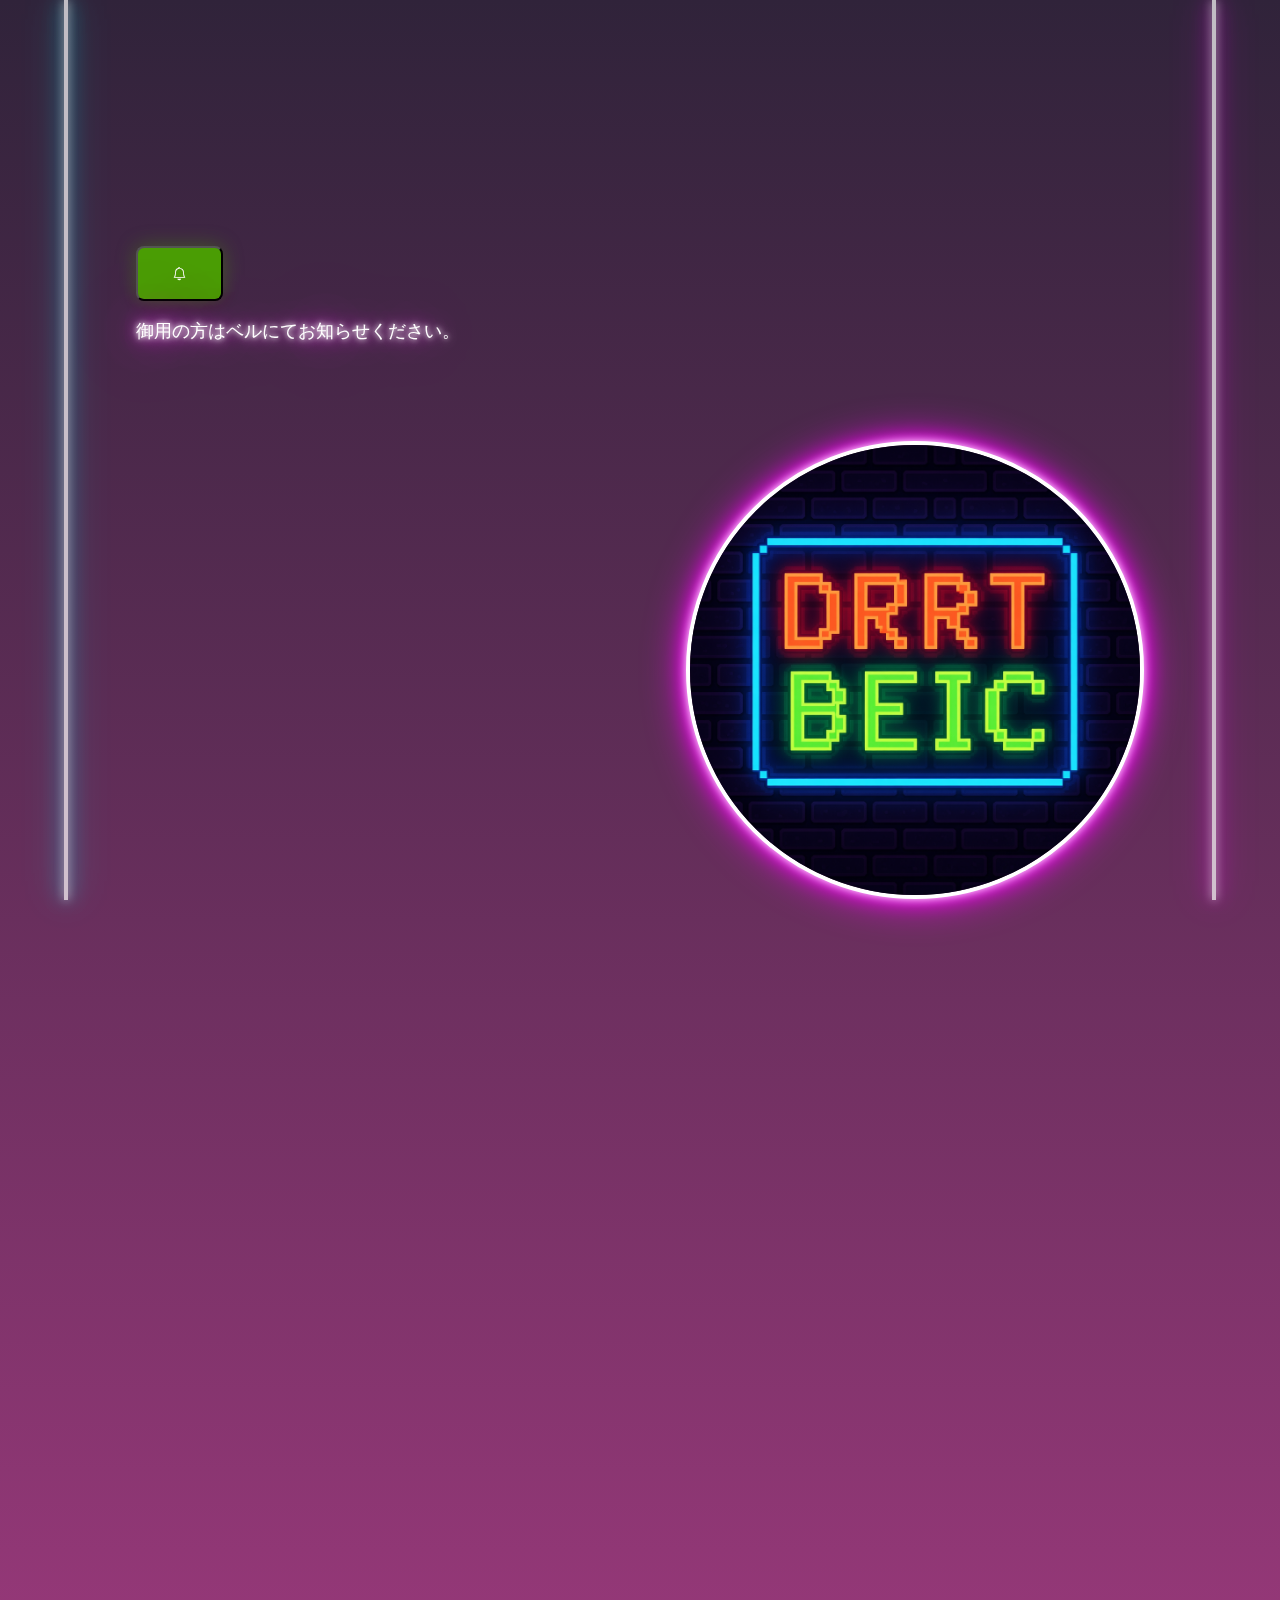
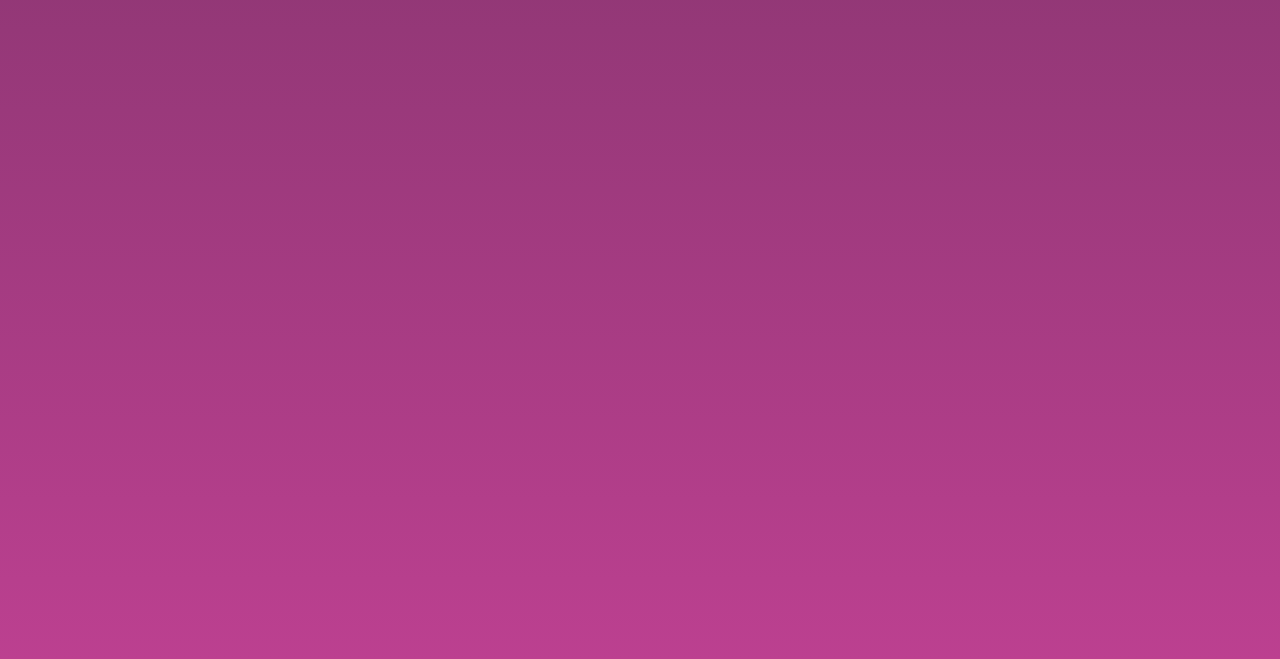
<file: index.html>
<!DOCTYPE html>
<html lang="ja">
<head>
    <meta charset="UTF-8">
    <meta name="viewport" content="width=device-width, initial-scale=1.0">
    <title>Portfolio</title>
    <link href="https://cdn.jsdelivr.net/npm/bootstrap@5.3.0/dist/css/bootstrap.min.css" rel="stylesheet" integrity="sha384-9ndCyUaIbzAi2FUVXJi0CjmCapSmO7SnpJef0486qhLnuZ2cdeRhO02iuK6FUUVM" crossorigin="anonymous">

    <link rel="preconnect" href="https://fonts.googleapis.com">
    <link rel="preconnect" href="https://fonts.gstatic.com" crossorigin>
    <link href="https://fonts.googleapis.com/css2?family=Orbitron:wght@400..900&display=swap" rel="stylesheet">
    <link href="https://fonts.googleapis.com/css2?family=Press+Start+2P&display=swap" rel="stylesheet">

    <link rel="stylesheet" href="https://cdn.jsdelivr.net/npm/bootstrap-icons@1.11.0/font/bootstrap-icons.css">

    <link rel="stylesheet" href="common/style/style.css">
    <link rel="stylesheet" href="style/style.css">

</head>

<body>
<div class="NeonPipe LeftPipe"></div>
<div class="NeonPipe RightPipe"></div>

<!-- <div id="loader" class="BackgroundLoad">

    <p>Now Loading<span class="AnimationReader"></span></p>

    </div>

    <div id="content" style="display: none;"> -->
    
    <header>
        <nav>
            <ul class="NavLinks">
                <li><a href="#">Home</a></li>
                <li><a href="#">Portfolio</a></li>
            </ul>
            
            <div class="SocialLinks">
                <i class="bi bi-twitter"></i>
                <i class="bi bi-instagram"></i>
                <i class="bi bi-youtube"></i>
                <i class="bi bi-twitch"></i>
            </div>
        </nav>
    </header>
            <button type="button" id="BellTrigger" class="btn btn-primary btn-lg">
                <i class="bi bi-bell fs-3"></i>
            </button>
            <p class="BellText">御用の方はベルにてお知らせください。</p>

        <main class="Hero">
            <div class="HeroContent">
                <h1>自己紹介</h1>
                <p>自己紹介:やってること、趣味、プライベート</p>
            </div>
            <div class="HeroImage">
                <div class="CircleImg">
                    <img id="BeforeImg" src="img/Kanban.png" alt="Profile">
                    <img id="AfterImg" src="img/Bartender.png" style="display: none;">
                </div>
            </div>
        </main>

        <section class="MenuList">
            <div class="MenuContainer">
                <h2 class="MenuTitle">DRINK MENU</h2>
                <div class="MenuGrid">
                    <div class="MenuItem">
                        <span class="ItemName">Neon Gin Tonic</span>
                        <span class="ItemDots"></span>
                        <span class="ItemCode">AX1A</span>
                    </div>
                    <div class="MenuItem">
                        <span class="ItemName">Cyber Martini</span>
                        <span class="ItemDots"></span>
                        <span class="ItemCode">YH2B</span>
                    </div>
                    <div class="MenuItem">
                        <span class="ItemName">Binary Beer</span>
                        <span class="ItemDots"></span>
                        <span class="ItemCode">C3PO</span>
                    </div>
                    <div class="MenuItem">
                        <span class="ItemName">Electric Whiskey</span>
                        <span class="ItemDots"></span>
                        <span class="ItemCode">R2D2</span>
                    </div>
                </div>
            </div>
        </section>
            

        <section class="KeyPad">

        <section class="OrderLink">

        <section class="Portfolio">
            <h1>作品集</h1>
            <div class="DiscographyWrapper">
                <div class="Discography">
                        <p>リフォーム会社風なページを作成しました。<br>
                        製作時間:60時間</p>
                        <a href="reform/NaokiShimada/index.html" class="btn">演習作品1(リフォーム会社のサイト)</a>
                </div>    
                        <div class="Thumbnail">
                            <img src="img/ReformThumbnail.png" alt="Thumbnail">
                        </div>
            </div>
            <div class="DiscographyWrapper">
                <div class="Discography">
                    <p>台湾への観光者向けのサイトをグループワークで作成しました。<br>
                    製作時間:60時間 人数:3名</p>
                    <a href="taiwan/index.html" class="btn">演習作品2(台湾への観光者向けのサイト)</a>
                </div>
                        <div class="Thumbnail">
                            <img src="img/TaiwanThumbnail.png" alt="Thumbnail">
                        </div>
            </div>
        </section>
</body>
<footer>
</footer>
</div>
<script>
        window.addEventListener('load', function(){
            const loader = document.getElementById('loader');
            const content = document.getElementById('content');
        
            /* フェードアウト値 */
            setTimeout(() => {
                loader.style.opacity = '0';
                loader.style.transition = 'opacity 1s ease'; /* 消えるスピード */

                setTimeout(() => {
                    loader.style.display = 'none';
                    content.style.display = 'block';
                },1000); /* transitionの時間と合わせる */
            },5000);
        });
</script>     
<script src="scripts/script.js"></script>

</html>
</file>
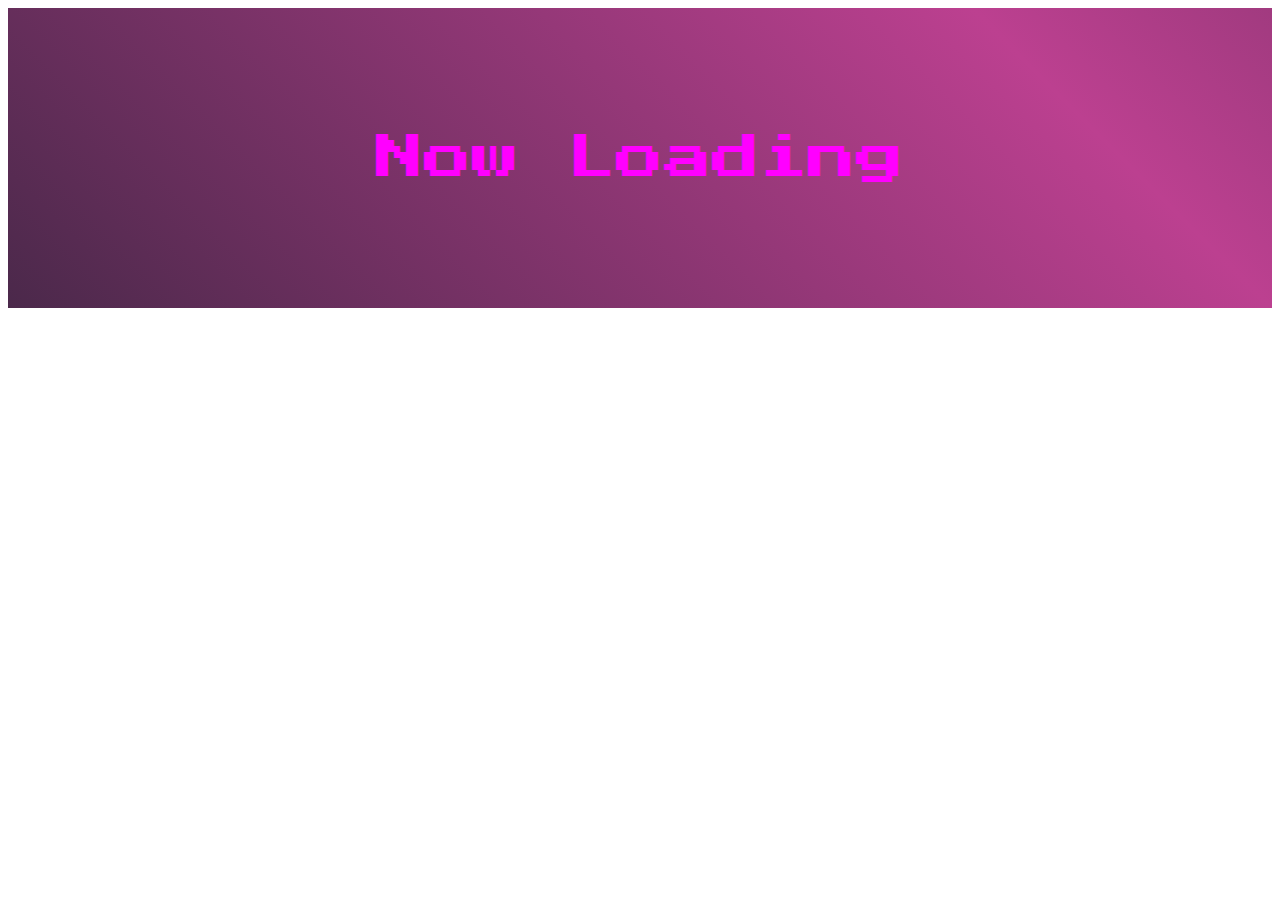
<file: common/index.html>
<!DOCTYPE html>
<html lang="ja">
<head>
    <meta charset="UTF-8">
    <meta name="viewport" content="width=device-width, initial-scale=1.0">
    <title>Portfolio</title>
    <link href="https://cdn.jsdelivr.net/npm/bootstrap@5.3.0/dist/css/bootstrap.min.css" rel="stylesheet" integrity="sha384-9ndCyUaIbzAi2FUVXJi0CjmCapSmO7SnpJef0486qhLnuZ2cdeRhO02iuK6FUUVM" crossorigin="anonymous">

    <link rel="preconnect" href="https://fonts.googleapis.com">
    <link rel="preconnect" href="https://fonts.gstatic.com" crossorigin>
    <link href="https://fonts.googleapis.com/css2?family=Press+Start+2P&display=swap" rel="stylesheet">

    <link rel="stylesheet" href="https://cdn.jsdelivr.net/npm/bootstrap-icons@1.11.0/font/bootstrap-icons.css">

    <link rel="stylesheet" href="style/style.css">

</head>
<body>
    <div class="BackgroundLoad">

    <p>Now Loading<span class="AnimationReader"></span></p>

    </div>
</body>
</file>
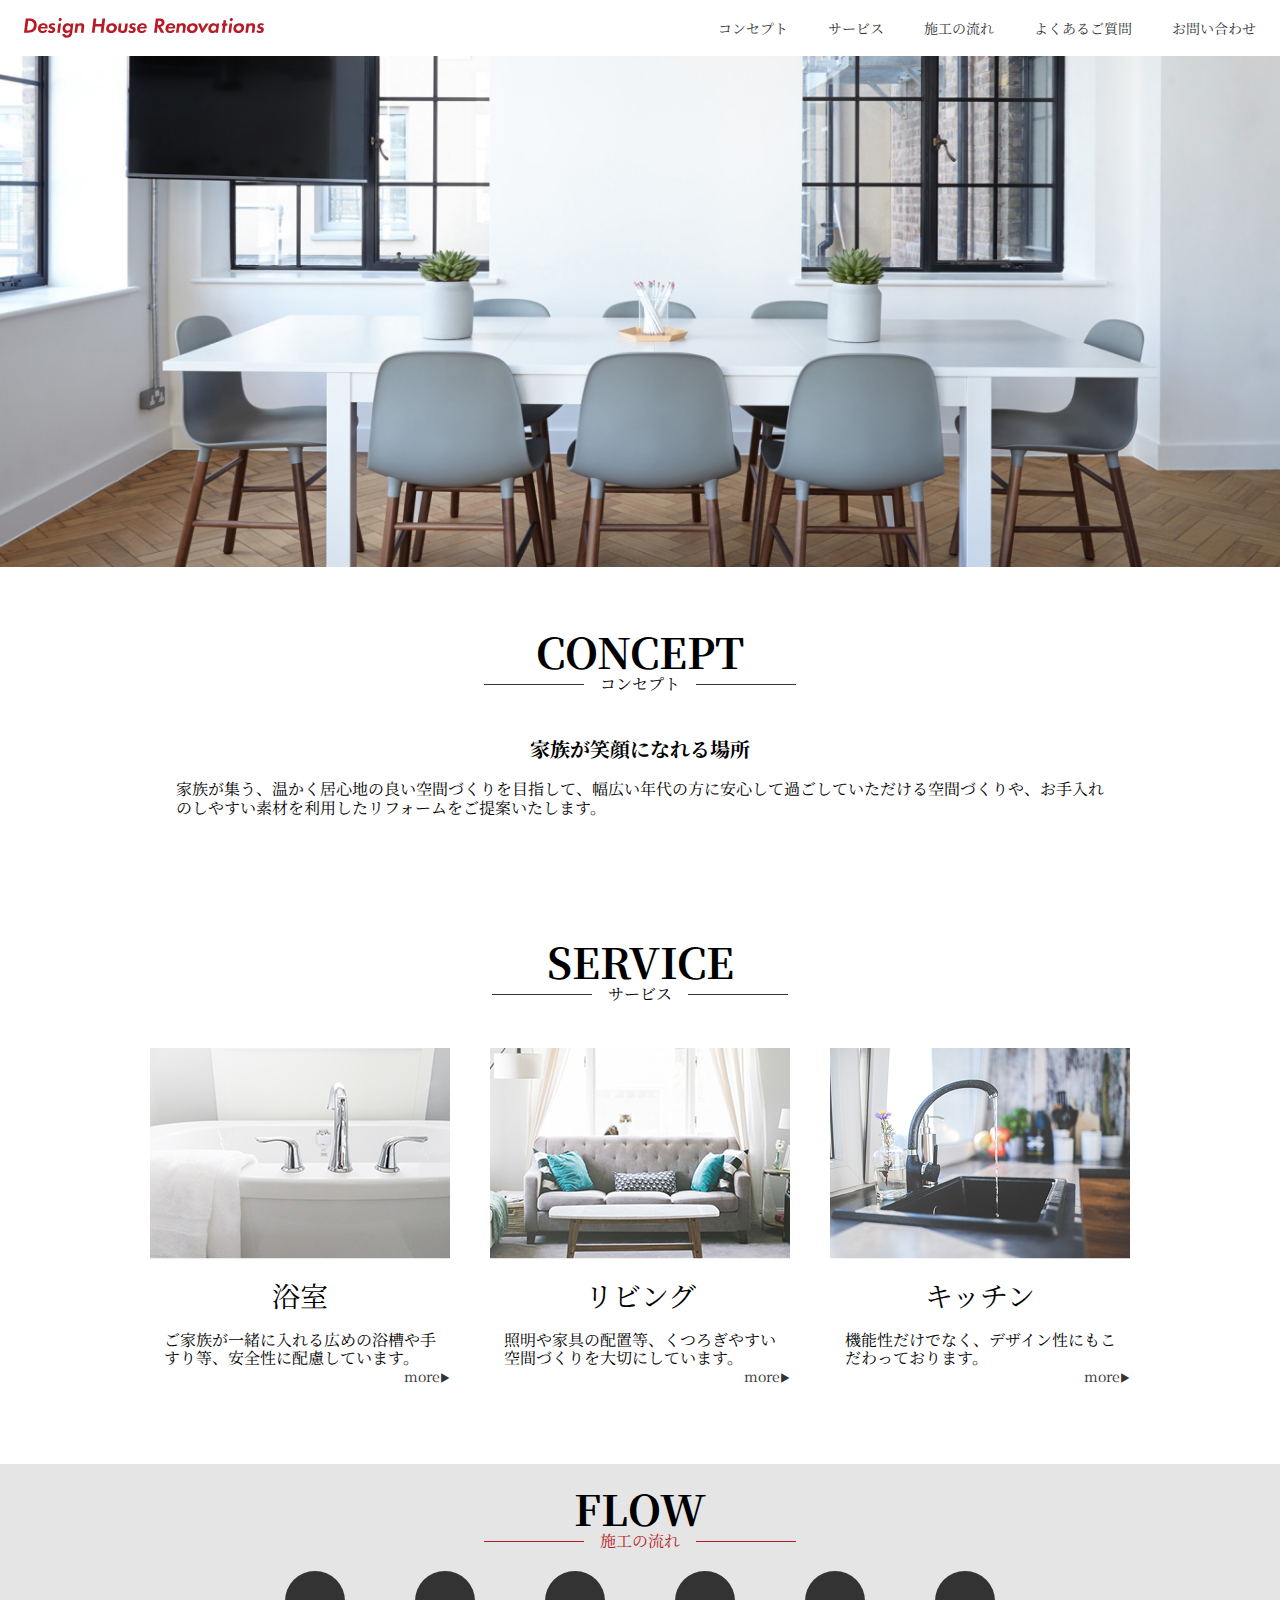
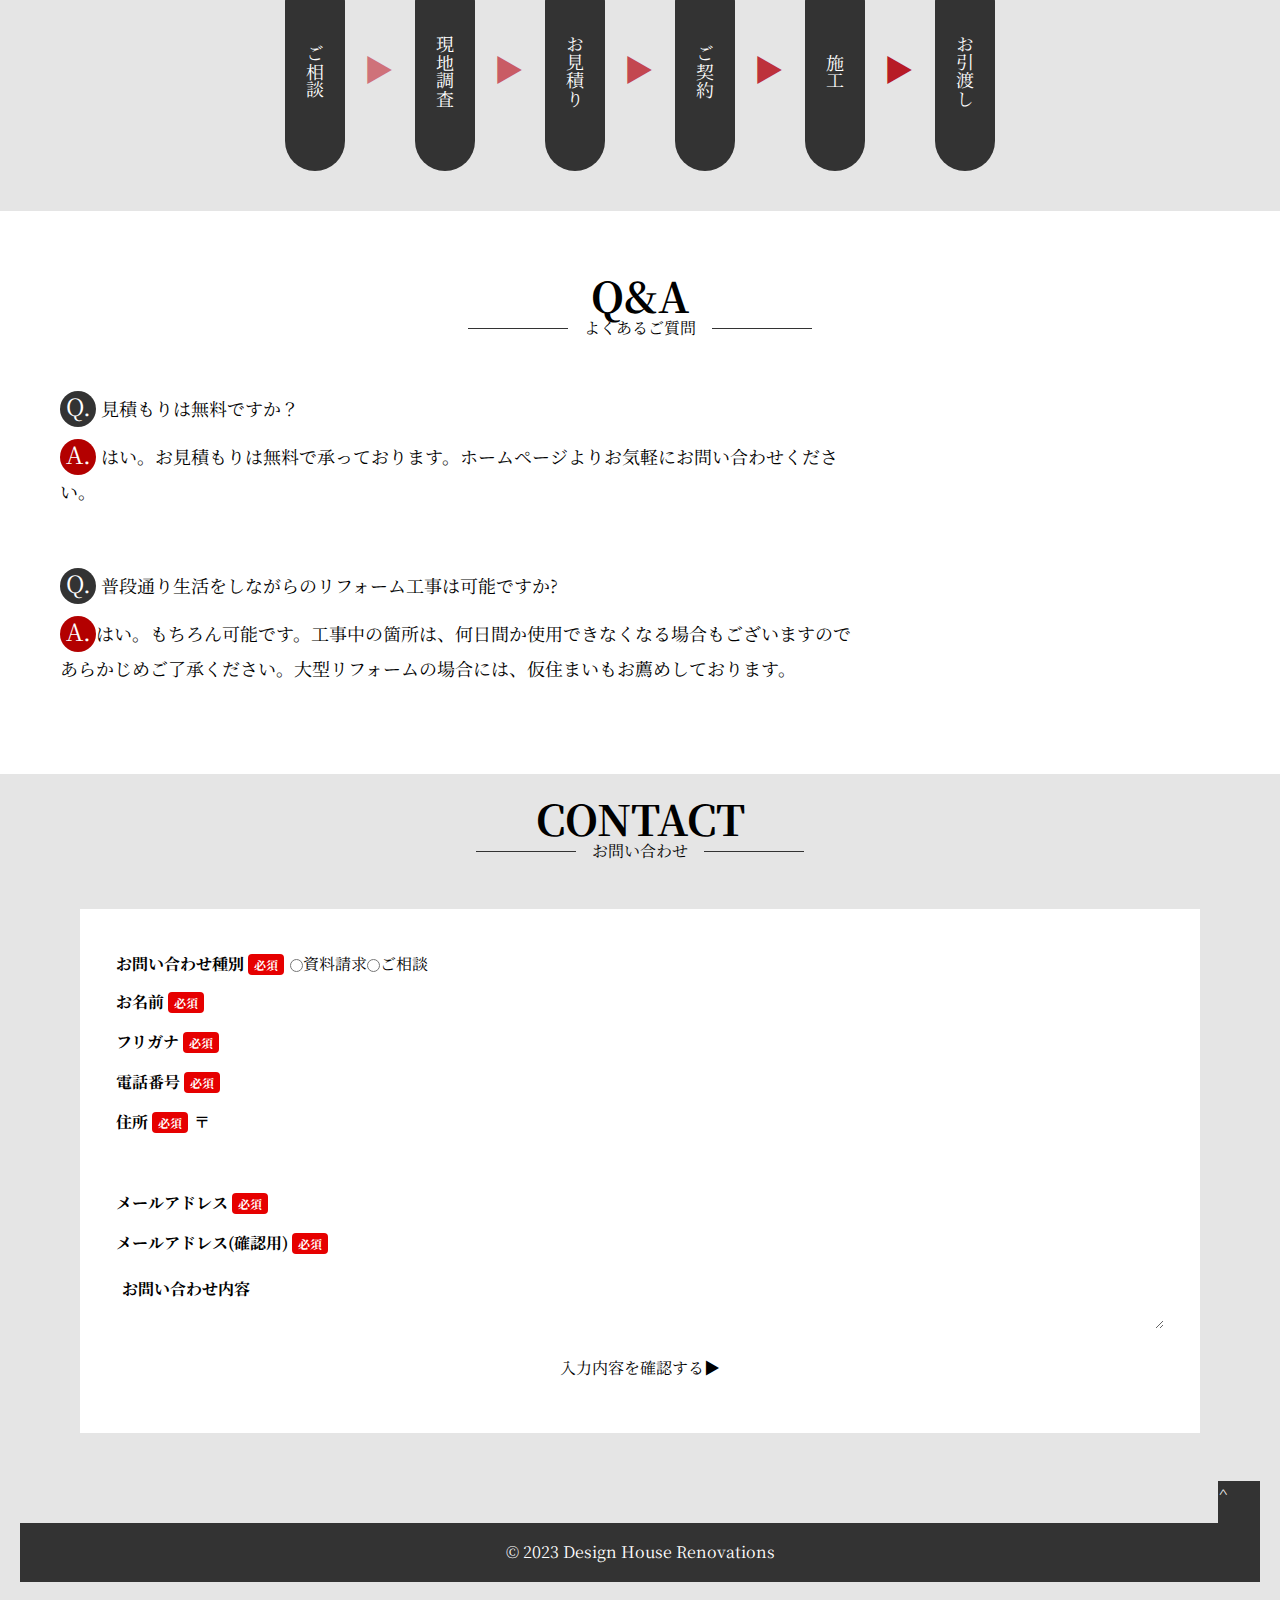
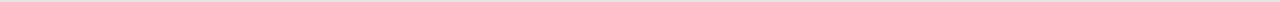
<file: reform/NaokiShimada/index.html>
<!DOCTYPE html>
<html lang="ja">
<head>
    <meta charset="UTF-8">
    <meta name="viewport" content="width=device-width, initial-scale=1.0">
    <link href="https://cdn.jsdelivr.net/npm/bootstrap@5.3.0/dist/css/bootstrap.min.css" rel="stylesheet" integrity="sha384-9ndCyUaIbzAi2FUVXJi0CjmCapSmO7SnpJef0486qhLnuZ2cdeRhO02iuK6FUUVM" crossorigin="anonymous"> <!-- bootstrap -->
    <link rel="stylesheet" href="common/reset.css">
    <link rel="preconnect" href="https://fonts.googleapis.com"> <!-- googleフォント -->
    <link rel="preconnect" href="https://fonts.gstatic.com" crossorigin> <!-- googleフォント -->
    <link href="https://fonts.googleapis.com/css2?family=Noto+Serif+JP:wght@200..900&display=swap" rel="stylesheet"> <!-- googleフォント -->
    <link rel="stylesheet" href="styles/style.css">
    
    <title>Design House Renovations</title>
</head>
    <header id="Header">
        <div class="HeadBanner">
            <img src="images/pc_img/logo.svg" alt="office_logo">
                <nav class="GMenu">
                    <input class="MenuBtn" type="checkbox" id="menu-btn"> <!-- bootstrapで代用できそうなデザイン*1がJavaScriptを利用するものだったため教科書を参考に作成してます -->
                    <label class="MenuIcon" for="menu-btn">
                        <span class="Navicon"></span>
                    </label>
                    <ul class="Menu">
                        <li><a href="#Concept">コンセプト</a></li>
                        <li><a href="#Service">サービス</a></li>
                        <li><a href="#Flow">施工の流れ</a></li>
                        <li><a href="#Qa">よくあるご質問</a></li>
                        <li><a href="#Contact">お問い合わせ</a></li>
                    </ul>
                </nav>
            <nav class="Nav">
                <ul>
                <li><a href="#Concept">コンセプト</a></li>
                <li><a href="#Service">サービス</a></li>
                <li><a href="#Flow">施工の流れ</a></li>
                <li><a href="#Qa">よくあるご質問</a></li>
                <li><a href="#Contact">お問い合わせ</a></li>
            </nav>
        </div>
    </header>

    <img src="images/pc_img/hero.jpg" alt="hero" class="Hero">
    <img src="images/sp_img/hero.png" alt="hero_sp" class="HeroSp"> <!-- スマホ用のカンプを読み込ませてます -->
<body>
    <div class="Concept">
        <section><h1>CONCEPT</h1></section>
        <h2 class="TitleBorder">コンセプト</h2>
        <h3 class="TitleInner">家族が笑顔になれる場所</h3>            
            <p>家族が集う、温かく居心地の良い空間づくりを目指して、幅広い年代の方に安心して過ごしていただける空間づくりや、お手入れ<br>
            のしやすい素材を利用したリフォームをご提案いたします。</p>
    </div>

    <div class="Service">
        <section><h1>SERVICE</h1></section>
        <h2 class="TitleBorder">サービス</h2>
        <div class="ServiceGallery">
            <div class="ServiceImg">
            <img src="images/pc_img/list-1-img.png">
                <h3 class="ServiceInner">浴室</h3>
                <p>ご家族が一緒に入れる広めの浴槽や手<br>
                すり等、安全性に配慮しています。</p>
                <nav class="NavMore">
                    <a href="#more">more<span class="Triangle">▲</span> <!-- ▲を文字列にして90度回転させて表現してます -->
                    </a>
                </nav>
            </div>
        
            <div class="ServiceImg">
            <img src="images/pc_img/list-2-img.png">
                <h3 class="ServiceInner">リビング</h3>
                <p>照明や家具の配置等、くつろぎやすい<br>
                    空間づくりを大切にしています。</p>
                <nav class="NavMore">
                    <a href="#More">more<span class="Triangle">▲</span>
                    </a>
                </nav>
            </div>

            <div class="ServiceImg">
                <img src="images/pc_img/list-3-img.png">
                <h3 class="ServiceInner">キッチン</h3>
                <p>機能性だけでなく、デザイン性にもこ<br>
                    だわっております。</p>
                <nav class="NavMore">
                    <a href="#more">more<span class="Triangle">▲</span>
                    </a>
                </nav>
            </div>      
        </div>
    </div>

    <div class="Flow">
            <section><h1>FLOW</h1></section>
            <h2 class="TitleBorderRedline">
                <p style="color: #B71B26;">施工の流れ</p></h2>
            <div class="Flowchart"> <!-- 簡単な図形で表現できそうであったため楕円形と矢印を定義して表現してます -->
                <div class="Step">ご相談</div>
                <div class="Arrow1"><p>▲</p></div> <!-- グラデーションはカンプの色彩をスポイトで調べて適宜矢印に反映させました -->
                <div class="Step">現地調査</div>
                <div class="Arrow2"><p>▲</p></div>
                <div class="Step">お見積り</div>
                <div class="Arrow3"><p>▲</p></div>
                <div class="Step">ご契約</div>
                <div class="Arrow4"><p>▲</p></div>
                <div class="Step">施工</div>
                <div class="Arrow5"><p>▲</p></div>
                <div class="Step">お引渡し</div>
            </div>    
    </div>

        <div class="Qa">
            <section><h1>Q&A</h1></section>
            <h2 class="TitleBorder">よくあるご質問</h2>
                <div class="Question">
                    <p><span class="QaEffectBlack">Q.</span> 見積もりは無料ですか？</p> <!-- 円と横並びのブロック要素でレイアウト崩れないようにしています -->
                    <p><span class="QaEffectRed">A.</span> はい。お見積もりは無料で承っております。ホームページよりお気軽にお問い合わせください。</p>
                </div>

                <div class="Question">
                    <p><span class="QaEffectBlack">Q.</span> 普段通り生活をしながらのリフォーム工事は可能ですか?</p>
                    <p><span class="QaEffectRed">A.</span>はい。もちろん可能です。工事中の箇所は、何日間か使用できなくなる場合もございますのであらかじめご了承ください。大型リフォームの場合には、仮住まいもお薦めしております。</p>
                </div>
        </div>

        
        <div class="Contact">
            <section><h1>CONTACT</h1></section>
            <h2 class="TitleBorder">お問い合わせ</h2>
            <div class="ContactInner">
                    <div class="ContactForm">
                    <p>お問い合わせ種別
                        <span class="Required">必須</span></p> 
                    <label class="RadioLabel"> <!-- ラジオボタンは一項目のみのためフリーハンドでデザインしてます -->
                        <input type="radio" name="contact" value="資料請求" required>資料請求
                    </label>
                    <label class="RadioLabel">
                        <input type="radio" name="contact" value="ご相談" required>ご相談
                    </label>
                    </div>

                    <div class="ContactForm">
                            <p>お名前
                            <span class="Required">必須</span></p>
                        <div class="FormInput_Short">
                            <input type="text" class="form-control" placeholder="" aria-label="" aria-describedby="basic-addon1"> 
                        </div>
                    </div>

                    <div class="ContactForm"> 
                            <p>フリガナ
                            <span class="Required">必須</span></p>
                        <div class="FormInput_Short"> <!-- テキストボックスはbootstrapを利用しています -->
                            <input type="text" class="form-control" placeholder="" aria-label="" aria-describedby="basic-addon1">
                        </div>
                    </div>

                    <div class="ContactForm">
                            <p>電話番号
                            <span class="Required">必須</span></p>
                        <div class="FormInput_Short">
                            <input type="text" class="form-control" placeholder="" aria-label="" aria-describedby="basic-addon1">
                        </div> 
                    </div>

                    <div class="ContactForm">
                            <p>住所
                            <span class="Required">必須</span>〒</p>
                        <div class="FormInput_Short">
                            <input type="text" class="form-control" placeholder="" aria-label="" aria-describedby="basic-addon1">
                        </div>
                    </div>
                    <div class="ContactForm">
                            <p class="None">住所
                            <span class="Required_None">必須</span>&emsp;</p>
                            <!-- 文字列を背景色と同一にしてスペースを確保しています -->
                        <div class="FormInput">
                            <input type="text" class="form-control" placeholder="" aria-label="" aria-describedby="basic-addon1">
                        </div>
                    </div>
                    
                    <div class="ContactForm">
                            <p>メールアドレス
                            <span class="Required">必須</span></p>
                        <div class="FormInput">
                            <input type="text" class="form-control" placeholder="" aria-label="" aria-describedby="basic-addon1">
                        </div>                           
                    </div>

                    <div class="ContactForm">
                            <p>メールアドレス(確認用)
                            <span class="Required">必須</span></p>
                        <div class="FormInput">
                            <input type="text" class="form-control" placeholder="" aria-label="" aria-describedby="basic-addon1">
                        </div>                           
                    </div>

                    <div class="ContactForm">
                            <label for="exampleFormControlTextarea1" class="form-label">お問い合わせ内容
                            </label>
                        <div class="FormInput">
                            <div class="mb-3"> <!-- サイズをユーザー側でも切り替え可能なテキストボックスを適用してます(bootstrap) -->
                                </label>
                                <textarea class="form-control" id="exampleFormControlTextarea1" rows="3"></textarea>
                            </div>
                        </div>     
                    </div>                           

                    <div class="ButtonForm">
                            <input class="btn btn-dark" type="submit" value="入力内容を確認する&#9654;"> <!-- bootstrapのボタンのコンポーネントを利用しています --> <!-- ▲を90度回転させた文字列をAIにコードとして提供してもらっています -->
                    </div>
        </div>            
    <footer>
        <!-- bootstrapの最上部にスクロールする機能*2とコンポーネントのボタンを利用して作成しました -->
        <div class="BackToTop">
            <a class="btn btn-dark MyCustomButton" href="#Header"> <!-- ボタン -->
                <span class="Caret">&#x5E;</span> <!-- カンプのボタンの画像をAIに読み込ませコードとして提供してもらっています -->
                <i class="bi bi-chevron-up"></i></a> <!-- 最上部にスクロールする機能 -->
        </div>
        <div class="Footer">
            <p>&copy; 2023 Design House Renovations</p>   
        </div>

    <script src="https://cdn.jsdelivr.net/npm/bootstrap@5.3.0/dist/js/bootstrap.bundle.min.js" integrity="sha384-geWF76RCwLtnZ8qwWowPQNguL3RmwHVBC9FhGdlKrxdiJJigb/j/68SIy3Te4Bkz" crossorigin="anonymous"> /* bootstrap js */
    </script>
</body>
</html>

<!-- *1 参考サイト https://mdbootstrap.com/docs/standard/extended/hamburger-menu/ -->
<!-- *2 参考サイト https://designup.jp/bootstrap5-back-to-top.html -->
</file>
<file: common/style/style.css>
.BackgroundLoad {
    width: 100%;
    height: 300px;
    /* white (#ffffff) から lightblue (#add8e6) へのグラデーション */
    background: linear-gradient(45deg, #30233A, #BC4090, #30233A);
    background-size: 200% 200%;
    animation: flow 5s ease infinite;
    display: flex;
    justify-content: center;
    align-items: center;
        font-family: "Press Start 2P", system-ui;
    font-weight: 400;
    font-style: normal;
    font-size: 48px;
    color: #FF00FF;
    image-rendering: pixelated;
    -webkit-font-smoothing: none;
    -moz-osx-font-smoothing: grayscale;
}

/* 3点リーダーのアニメーション */
.AnimationReader::after {
    content: '';
    animation: dot-flow 6s steps(4, end) infinite;
}

@keyframes dot-flow {
    0% {content: '';}
    25% {content: '.';}
    50% {content: '..';}
    75% {content: '...';}
    100% {content: '';}
}

@keyframes flow {
    0% {background-position: 0% 50%;}
    50% {background-position: 100% 50%;}
    100% {background-position: 0% 50%;}
}
</file>
<file: style/style.css>
/* ボタンの中のテキストをアイコンに代替してカーソルを合わせると変化するように */

/* --- 初期状態で非表示にする要素 --- */
/* ヘッダー、ヒーロー内のテキスト、作品集セクションを隠す */
header, 
.HeroContent, 
.Portfolio {
    opacity: 0;
    visibility: hidden;
    transition: opacity 1.5s ease, visibility 1.5s ease;
}

/* ベルクリック後に付与する表示用クラス */
.is-visible {
    opacity: 1 !important;
    visibility: visible !important;
}

body {
    font-family: 'Inter', sans-serif;
    padding: 0 10%;
    background: linear-gradient(to bottom, #30233A, #BC4090);
}

/* ネオン管のデザイン */
.NeonPipe {
    position: fixed;
    top: 0;
    width: 4px; /* ネオンの芯の太さ */
    height: 100vh;
    z-index: -1; /* コンテンツの背面に配置 */
    opacity: 0.7;
}

/* 左側のネオン(青系) */
.LeftPipe {
    left: 5%;
    background: #fff;
    box-shadow: 
        0 0 10px #fff,
        0 0 20px #00F0FF,
        0 0 40px #00F0FF; 
}

/* 右側のネオン（ピンク系） */
.RightPipe {
    right: 5%;
    background: #fff;
    box-shadow: 
        0 0 10px #fff,
        0 0 20px #FF00FF,
        0 0 40px #FF00FF;
}

header {
    background-color: #30233A;
    border-radius: 0 0 15px 15px;
    padding: 60px 5%;
    margin: 0 -11.2%;
    margin-bottom: 40px;
    font-size: 24px;
    position: relative;
    overflow: hidden;
}

/* ヘッダ－下部にデュアルネオンのボーダーを追加 */
header::after {
    content: "";
    position: absolute;
    bottom: 0;
    left: 0;
    width: 100%;
    height: 3px;
    background: linear-gradient(to right, #00F0FF 40%, #FF00FF 60%);
    box-shadow: 
        0 0 5px #fff,
        -10px 0 15px #00F0FF, /* 左側の青い光 */
        10px 0 15px #FF00FF;  /* 右側のピンクの光 */
}

nav {
    display: flex;
    justify-content: space-between;
    align-items: center;
}

.NavLinks {
    list-style: none;
    display: flex;
    gap: 40px;
}

.NavLinks a {
    text-decoration: none;
    transition: 0.3s;
}

.NavLinks a hover {
    color: #fff;
}

.SocialLinks a {
    margin-left: 20px;
    text-decoration: none;
}



.NavLinks a, 
.SocialLinks i{
    font-family: "Orbitron", sans-serif;
    color: #fff;
    text-decoration: none;
    transition: all 0.3s ease;

    /* ネオンの核(白)と外光(青~紫)を重ねる */
    text-shadow: 
    0 0 5px #fff,
    0 0 10px #fff,
    0 0 20px #FF00FF, /* メインの発光色 */
    0 0 40px #FF00FF,
    0 0 80px #FF00FF;
}

.SocialLinks i {
    margin-left: 20px;
    cursor: pointer;
}

#BellTrigger {
    transition: transform 0.2s;
    cursor: pointer;
}

/* ベルボタンをクリックした時の動きを強調 */
#BellTrigger:active {
    transform: scale(0.9);
    filter: brightness(1.5);
}

.BellText {
    font-family: "Orbitron", sans-serif;
    font-size: 18px;
    color: #fff;
    text-decoration: none;
    transition: all 0.3s ease;

    /* ネオンの核(白)と外光(青~紫)を重ねる */
    text-shadow: 
    0 0 5px #fff,
    0 0 10px #fff,
    0 0 20px #FF00FF, /* メインの発光色 */
    0 0 40px #FF00FF,
    0 0 80px #FF00FF;
}

.Hero {
    display: flex;
    align-items: center;
    justify-content: center;
    padding: 80px 0;
}

.HeroContent {
    flex: 1;
    max-width: 500px;
}

.HeroContent h1 {
    margin-bottom: 30px;
    font-weight: 700;
}

.btn {
    display: inline-block;
    background-color: #4a9d04;
    color: white;
    padding: 18px 35px;
    text-decoration: none;
    border-radius: 8px;
    font-weight: bold;
    box-shadow: 0 0 20px rgba(74,157, 4, 0.4);
}

.btn:hover {
    background-color: #5bbd05;
    transform: translateY(-2px);
}

.HeroImage {
    flex: 1;
    display: flex;
    justify-content: flex-end;
}

.CircleImg {
    width: 450px;
    height: 450px;
    border-radius: 50%;
    overflow: hidden;
    background-color: #1a1a1a;

    /* 円形の外枠にネオン効果を追加 */
    border: 4px solid #fff;
    box-shadow: 
        0 0 10px #fff,
        0 0 20px #FF00FF,
        0 0 40px #FF00FF,
        inset 0 0 20px rgba(255, 0, 255, 0.5);
    
    position: relative;
    transition: all 0.3s ease;
}

.CircleImg img {
    width: 100%;
    height: 100%;
    object-fit: cover;
    transition: opacity 0.5s ease, filter 0.5s ease; /* フェード */
}

/* AfterImgが表示される時の追加演出（少し明るくする） */
#AfterImg {
    filter: brightness(1.2) contrast(1.1);
}

.MenuList {
    opacity: 0;
    visibility: hidden;
    transition: opacity 1.5s ease 0.5s; /* ベルを押してから少し遅れで表示 */
    margin: 80px 0;
    display: flex;
    justify-content: center;
}

/* ベルが押された時の表示設定 */
.is-active .MenuList {
    opacity: 1;
    visibility: visible;
}

.MenuContainer {
    width: 100%;
    max-width: 600px;
    background: rgba(0, 0, 0, 0.4); /* 半透明の背景 */
    backdrop-filter: blur(10px); /* 背景をぼかす */
    border: 2px solid #00F0FF; /* 青いネオン枠 */
    border-radius: 20px;
    padding: 40px;
    box-shadow: 
        0 0 15px rgba(0, 240, 255, 0.3),
        inset 0 0 15px rgba(0, 240, 255,0.2);
}

.MenuTitle {
    font-family: 'Orbitron', sans-serif;
    color: #fff;
    text-align: center;
    font-size: 2rem;
    margin-bottom: 30px;
    letter-spacing: 5px;
    text-shadow: 0 0 10px #00F0FF, 0 0 20px #00F0FF;
}

.MenuGrid {
    display: flex;
    flex-direction: column;
    gap: 20px;
}

.MenuItem {
    display: flex;
    align-items: baseline;
    font-family: 'Orbitron', sans-serif;
    color: #fff;
    font-size: 1.1rem;
}

.ItemName {
    flex-shrink: 0;
}

.ItemDots {
    flex-grow: 1;
    border-bottom: 2px dotted rgba(255, 255, 255, 0.3);
    margin: 0 15px;
}

.ItemCode {
    flex-shrink: 0;
    color: #FF00FF; /* 価格はピンクのネオン */
    text-shadow: 0 0 10px #FF00FF;
    font-weight: bold;
}

/* ホバーした時に項目が光る演出 */
.MenuItem:hover {
    transform: translateX(10px);
    transition: 0.3s;
}

.MenuItem:hover .ItemName {
    text-shadow: 0 0 10px #fff;
}

.DiscographyWrapper {
    display: flex;
    justify-content: center;
    align-items: center;
}

.Discography {
    display: block;
    margin: 48px;
    padding: 36px;
    /* 背景を少し暗くしてネオンを際立たせる */
    background: rgba(48, 35, 58, 0.6);
    /* ネオン看板の外枠 */
    border: 3px solid #fff;
    border-radius: 15px;
    /* 外側の光(水色) */
    box-shadow:
        0 0 10px #fff,
        0 0 20px #ff00ff,
        inset 0 0 15px rgba(255, 0, 255, 0.5); /* 内側への照り返し */
    transition: transform 0.3s ease;
}

.Discography .btn {
    margin-top: 20px;
    background-color: transparent;
    border: 2px solid #00F0FF;
    color: #00F0FF;
}

.Discography :hover {
    transform: scale(1.02); /* ホバー時に少し浮き上がらせる */
}

.Discography p {
    line-height: 1.8;
    max-width: 380px;
    color: #fff;
    font-weight: bold;    
}

.Thumbnail {
    display: block;
}

.Thumbnail img {
    width: 240px;
    height: 240px;
}

@keyframes NeonFlicker {
    0%, 100% { opacity: 0.8;}
    50% { opacity: 0.5;}
}

.NeonPipe {
    animation: NeonFlicker 4s infinite alternate;
}
</file>
<file: reform/NaokiShimada/styles/style.css>
/* 不要な定義が多いと思うのでAIで添削したい */
/* 命名規則に則って定義しなおす キャメル型*/

Header{
    font-family: "Noto Serif JP", serif; /* デザインルール */
}

/* ハンバーガーメニュー、pc表示しない */
.GMenu{
    display: none;
}

.Menu{
    display: none;
}

.HeadBanner{
    padding: 18px 24px;
    display: flex;
    justify-content: space-between;
    align-items: center;
}

nav{
    display: flex;
    justify-content: flex-end;
}

nav ul{
    display: flex;
    gap: 40px;
}

nav a{
    font-size: 14px;
    color: #333;
}


.Hero{
    max-width: 100%;
}

.HeroSp{
    display: none;
}


body{
    font-family: "Noto Serif JP", serif; /* デザインルール */
}

.Concept{
    padding: 60px;
    justify-content: center;
}

h1{
    display: flex;
    justify-content: center;
    align-items: center;
    font-weight: bold;
    font-size: 42px;
}

.TitleBorder{
    display: flex;
    justify-content: center;
    align-items: center;
    padding-bottom: 24px; /* お問い合わせフォームの行間空けのため */
}

/* インナータイトルを挟む装飾線 */
.TitleBorder::before,
.TitleBorder::after{
    content: ""; /* 装飾用のブロック要素 */
    flex: 1; /* 残りのスペースを均等に埋める */
    height: 1px; /* 線の太さ */
    background-color: #333; /* 線の色 */
    max-width: 100px; 
}

.TitleBorder::before{
    margin-right: 1em;
}

.TitleBorder::after{
    margin-left: 1em;
}

.TitleInner{
    display: flex;
    justify-content: center;
    align-items: center;
    font-size: 20px;
    padding: 20px;
    font-weight: bold;
}

.Concept p{
    display: flex;
    justify-content: center;
    align-items: center;
}

.Service{
    padding: 60px;
}

.ServiceGallery{
    display: flex;
    justify-content: center;
}

.ServiceImg{
    display: flex;
    flex-direction: column;
    align-items: center;
    padding: 20px;
}

.ServiceInner{
    display: flex;
    justify-content: center;
    align-items: center;
    font-size: 28px;
    padding: 20px;
}

/* <!-- ▲を文字列にして90度回転させて表現してます --> */
.Triangle{
    display: inline-block;
    transform: rotate(90deg);
    font-size: 10px;
    gap: 5px;
}


.NavMore{
    width: 100%; /* 親要素いっぱいに幅を広げる */
    text-align: right;
}

.Flow{
    justify-content: center;
    background-color: #E5E5E5;
    padding: 20px;
}

.TitleBorderRedline{
    display: flex;
    justify-content: center;
    align-items: center;
}

/* Flowのインナータイトルは赤文字のため、独自で定義 */
.TitleBorderRedline::before,
.TitleBorderRedline::after{
    content: "";
    flex: 1;
    height: 1px;
    background-color: #B71B26;
    max-width: 100px;
}

/* Flow用 */
.TitleBorderRedline::before{
    margin-right: 1em;
}

/* Flow用 */
.TitleBorderRedline::after{
    margin-left: 1em;
}

.Flowchart{
    display: flex;
    justify-content: center;
    align-items: center;
    gap: 20px;
    padding: 20px;
}

/* 楕円形を描画、文字列は縦書き */
.Step{
    background-color: #333;
    color: #fff;
    padding: 30px 20px;
    border-radius: 40px; /* 楕円形 */
    font-size: 18px;
    writing-mode: vertical-rl;/* 縦書き */
    text-orientation: upright;/* 文字の自然な向きを保って、縦書きへ */
    width: 60px;
    height: 200px;
    display: flex;
    justify-content: center;
    align-items: center;
}

/* グラデーションはカンプの色情報をスポイトで調べて逐次反映してます */
.Arrow1{
    color: #cf727a;
    transform: rotate(90deg); /* 90度回転 */
    font-size: 30px;
}

.Arrow2{
    color: #c95c65;
    transform: rotate(90deg);
    font-size: 30px;
}

.Arrow3{
    color: #c34750;
    transform: rotate(90deg);
    font-size: 30px;
}

.Arrow4{
    color: #bd313b;
    transform: rotate(90deg);
    font-size: 30px;
}

.Arrow5{
    color: #b71b26;
    transform: rotate(90deg);
    font-size: 30px;
}

.Qa{
    padding: 60px;
}

.Question{
    padding: 24px 0;
    max-width: 800px;
}

.Question p {
    font-size: 18px;
    line-height: 1.8; /* 読みやすい行間 */
    padding: 6px 0;
}

.QaEffectBlack{
    background-color: #333;
    color: #fff;
    border-radius: 50%; /* 円 */
    font-size: 24px;
    display: inline-block; /* 横並びかつブロック要素 */
    width: 36px; 
    height: 36px; 
    line-height: 30px; /* 縦方向のテキスト中央寄せ */
    text-align: center;
    border-radius: 50%;
}

.QaEffectRed{
    background-color: #b30000;
    color: #fff;
    border-radius: 50%; /* 円 */
    font-size: 24px;
    display: inline-block; /* 横並びかつブロック要素 */
    width: 36px; 
    height: 36px; 
    line-height: 30px; /* 縦方向のテキスト中央寄せ */
    text-align: center;
}

.Contact{
    background-color: #E5E5E5;
    padding: 20px;
}

.ContactInner{
    background-color: #fff;
    padding: 36px;
    margin: 24px 60px;
    display: block;
}

.ContactForm{
    display: flex;
    padding: 10px 0;
}

.ContactForm p{
    font-weight: bold;
}

.None{
    color: #fff;
    font-weight: bold;
}

/* 入力の多いものは大きいサイズのテキストボックス */
/* flex-growで大きさ切り替え */
.FormInput{
    flex-grow: 1; /* 残りのスペースを全て占有 */
}

.FormInput input, textarea {
    width: 100%;
}

/* フリガナ、電話番号、氏名、住所(〒)の入力の少ないものはサイズの小さいテキストボックス*/
/* flex-growで大きさ切り替え */
.FormInput_Short{
    flex-grow: 0;
}

.form-label{
    font-weight: bold;
    padding: 6px;
}

.Required{
    background-color: #e60000;
    color: #fff;
    font-size: 12px;
    padding: 2px 6px;
    border-radius: 4px;
    margin-right: 6px;
}

/* 住所欄のスペース確保のため、表示はしない */
.Required_None{
    color: #fff;
    font-size: 12px;
    padding: 2px 6px;
    border-radius: 4px;
    margin-right: 6px;
}


.ButtonForm{
    display: flex;
    justify-content: center;
    padding: 20px;
}

.Footer{
    display: flex;
    justify-content: center;
    padding: 20px;
    background-color: #333;
    color: #fff;
}

/* カンプを基にボタンの大きさ、色の調整 */
.MyCustomButton{
    width: 42px;
    height: 42px;
    background-color: #333;
    color: #fff;
}

.BackToTop{
    display: flex;
    justify-content: flex-end;
    padding-top: 24px;
}

.Caret{
    font-size: 18px;
}

/* display: block;で表示ONにする */
/* スマホ */
@media screen and (max-width: 768px) {
    body{
        padding: 0;
        margin: 0;
    }

    /* pc版のnav、spではハンバーガーメニューのため表示しない */
    nav a{
        display: none;
    }

    /* ハンバーガーメニュー用のnav */
    .NavMore a{
        display: block;
    }

    .GMenu {
    display: block;
    position: fixed;
    right: 0;
    top: 0;
    width: 100%;
    z-index: 99;
    }

    .Menu{
        display: block;
    }

    /* メニューアイコンを画面右上に固定しています */
    .GMenu .MenuIcon {
    display: block;
    cursor: pointer;
    position: absolute;
    right: 10px;
    top: 12px;
    padding-top: 5px;
    height: 12px;
    }

    /* メニューアイコン（三本線）の真ん中の線です */
    .GMenu .MenuIcon .Navicon {
    background: #ffc107; 
    display: block;
    height: 2px; 
    width: 31px; 
    position: relative;
    transition: background .4s ease-out; /* 形が変わる時のアニメーション */
    }

    /* メニューアイコン（三本線）の上と下の線を疑似要素で追加 */
    .GMenu .MenuIcon .Navicon::before,
    .GMenu .MenuIcon .Navicon::after {
    background: #ffc107; 
    content: '';
    display: block;
    height: 100%;
    position: absolute;
    transition: all .4s ease-out; /* 形が変わる時のアニメーション */
    width: 100%;
    }

    .GMenu .MenuIcon .Navicon::before {top: 10px;} /* 位置を上にずらしています */
    .GMenu .MenuIcon .Navicon::after {top: -10px;} /* 位置を下にずらしています */
    /* 表示されるメニューです */
    .GMenu .Menu {
    background-color: rgba(255,255,255,0.9);
    overflow: hidden;
    max-height: 0; /* ★最初は高さを0にして非表示状態に */
    transition: max-height .6s; /* 表示されるときのアニメーション */
    text-align: center;
    }

    /* メニュー部分のデザインです */
    .GMenu .Menu li:first-of-type {
    padding-top: 50px;
    }

    .GMenu .Menu li a {
    display: block;
    padding: 18px 24px;
    text-decoration: none;
    text-transform: uppercase;
    }

    .GMenu .Menu li a:hover {
    background-color: #f4f4f4;
    }

    /* チェックボックスは常に非表示です */
    .GMenu .MenuBtn {
    display: none;
    }

    /* ▼▼▼以下はチェックボックスがONの時の状態です▼▼▼ */
    .GMenu .MenuBtn:checked ~ .Menu {
    max-height: 338px; /* ★チェックボックスがオンの時高さを338pxにして表示させます */
    transition: max-height .6s;
    }

    /* メニューボタンの中央の線を非表示に */
    .GMenu .MenuBtn:checked ~ .MenuIcon .Navicon {background: transparent;}

    /* メニューボタンの上下の線を45度傾けて✕印*/
    .GMenu .MenuBtn:checked ~ .MenuIcon .Navicon::before {transform: rotate(-45deg);top: 0;}
    .GMenu .MenuBtn:checked ~ .MenuIcon .Navicon::after {transform: rotate(45deg);top: 0;}
    .GMenu .MenuIcon {
    top: 26px;
    }

    .GMenu .MenuIcon .Navicon,
    .GMenu .MenuIcon .Navicon::before,
    .GMenu .MenuIcon .Navicon::after {
    background: #333;
    }

    /* ====== hero画像 ====== */
    /* pc版の画像は表示しない */
    .Hero{
        display: none;
    }

    /* スマホ版はこちらをdisplay: block;で表示してます */
    .HeroSp{
        display: block;
        max-width: 100%;
    }

    .Concept{
        padding: 20px 40px;
    }

    .Concept p{
        text-align: center;
        font-size: 14px;
        line-height: 2;
    }

    /* Service */
    .Service{
        padding: 40px 20px;
    }

    .ServiceGallery{
        display: flex;
        flex-direction: column;
        gap: 40px;
        align-items: center;
    }

    .ServiceImg img{
        width: 100%;
        border-radius: 6px;
    }

    .ServiceInner{
        font-size: 20px;
        padding: 10px 0;
    }


    .ServiceImg nav{
        width: 100%;
        display: flex;
        justify-content: flex-end;
    }

    /* flow */
    .Flowchart{
        flex-direction: column;
        gap: 10px;
    }

    .Step{
        writing-mode: horizontal-tb;/* 横向き */
        text-orientation: mixed;
        width: 240px;
        height: auto;
        border-radius: 50px;
        font-size: 16px;
        padding: 12px 0;
    }

    .Arrow1,.Arrow2,.Arrow3,.Arrow4,.Arrow5{
        transform: rotate(180deg);
    }

    /* Q&A */
    .Qa{
        padding: 40px 20px;
    }

    .QaInner{
        display: flex;
        gap: 10px;
        padding: 15px 0;
        font-size: 14px;
        line-height: 1.6;
    }

    /* contact */
    .Contact{
        padding: 24px 0 0 0;
    }

    .ContactInner{
        max-width: 340px;
        margin: 24px;
        padding: 15px;
    }

    .None{
        display: none;
    }

    .ContactForm{
        flex-direction: column;
        font-size: 14px;
        padding: 10px 0;
    }

    .FormInput input,textarea{
        width: 100%;
    }

    .ButtonForm input{
        width: 100%;
        border-radius: 40px;
        padding: 12px;
    }

    /* footer */
    .Footer{
        padding: 30px;
        font-size: 12px;
        background: #333;
        color: #fff;
        text-align: center;
    }

    .BackToTop{
        position: fixed; /* スクロールしても固定されるように */
        bottom: 15px;
        right: 15px;
    }
}
</file>
